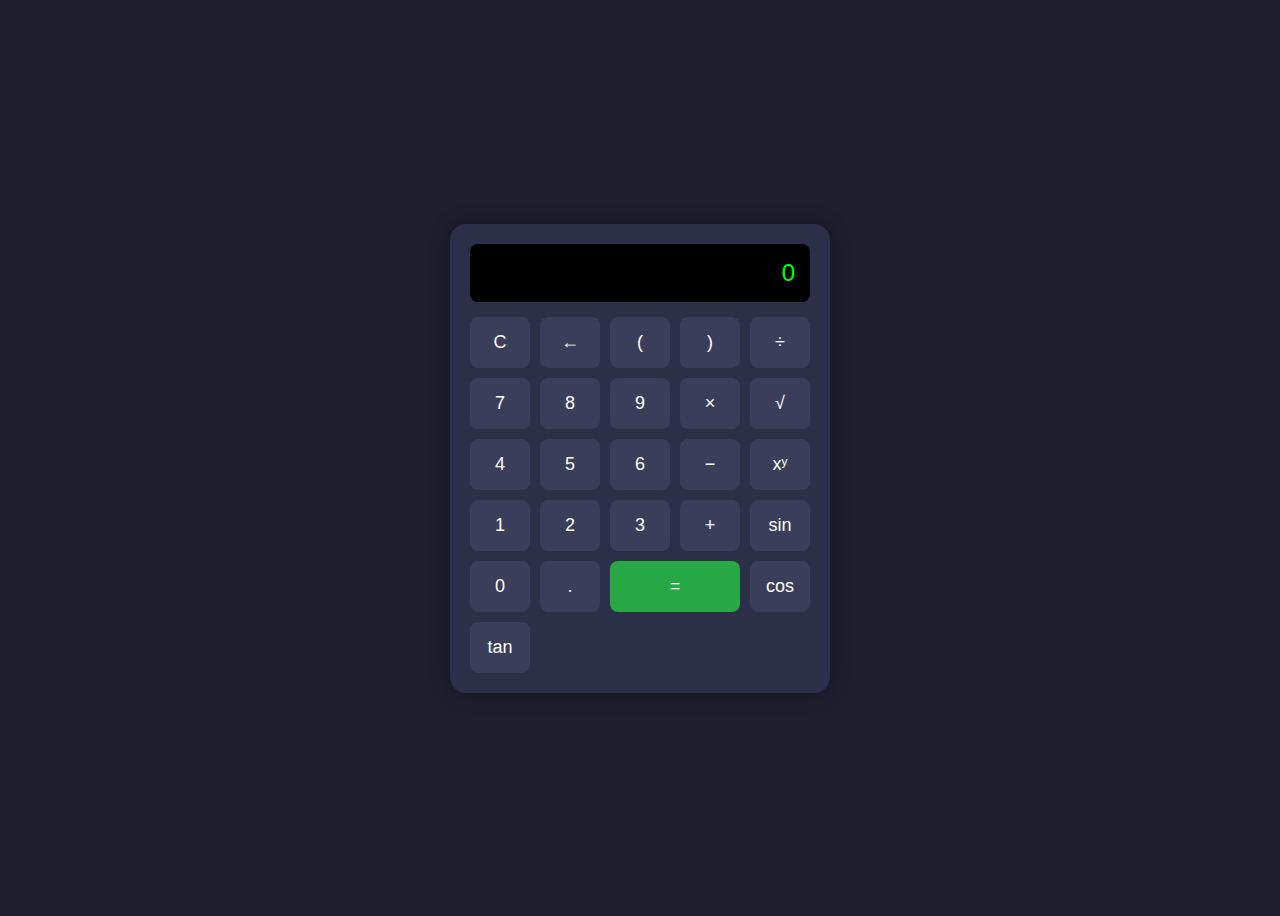
<file: index.html>
<!DOCTYPE html>
<html lang="fr">
<head>
  <meta charset="UTF-8">
  <title>Calculatrice Scientifique</title>
  <link rel="stylesheet" href="style.css">
</head>
<body>

<div class="calculator">
  <div class="display" id="display">0</div>
  <div class="buttons">
    <button onclick="clearDisplay()">C</button>
    <button onclick="deleteLast()">←</button>
    <button onclick="appendValue('(')">(</button>
    <button onclick="appendValue(')')">)</button>
    <button onclick="appendValue('/')">÷</button>

    <button onclick="appendValue('7')">7</button>
    <button onclick="appendValue('8')">8</button>
    <button onclick="appendValue('9')">9</button>
    <button onclick="appendValue('*')">×</button>
    <button onclick="appendFunction('sqrt')">√</button>

    <button onclick="appendValue('4')">4</button>
    <button onclick="appendValue('5')">5</button>
    <button onclick="appendValue('6')">6</button>
    <button onclick="appendValue('-')">−</button>
    <button onclick="appendValue('**')">xʸ</button>

    <button onclick="appendValue('1')">1</button>
    <button onclick="appendValue('2')">2</button>
    <button onclick="appendValue('3')">3</button>
    <button onclick="appendValue('+')">+</button>
    <button onclick="appendFunction('sin')">sin</button>

    <button onclick="appendValue('0')">0</button>
    <button onclick="appendValue('.')">.</button>
    <button onclick="calculate()" class="equal">=</button>
    <button onclick="appendFunction('cos')">cos</button>
    <button onclick="appendFunction('tan')">tan</button>
  </div>
</div>
<script src="script.js"></script>
</body>
</html>
</file>
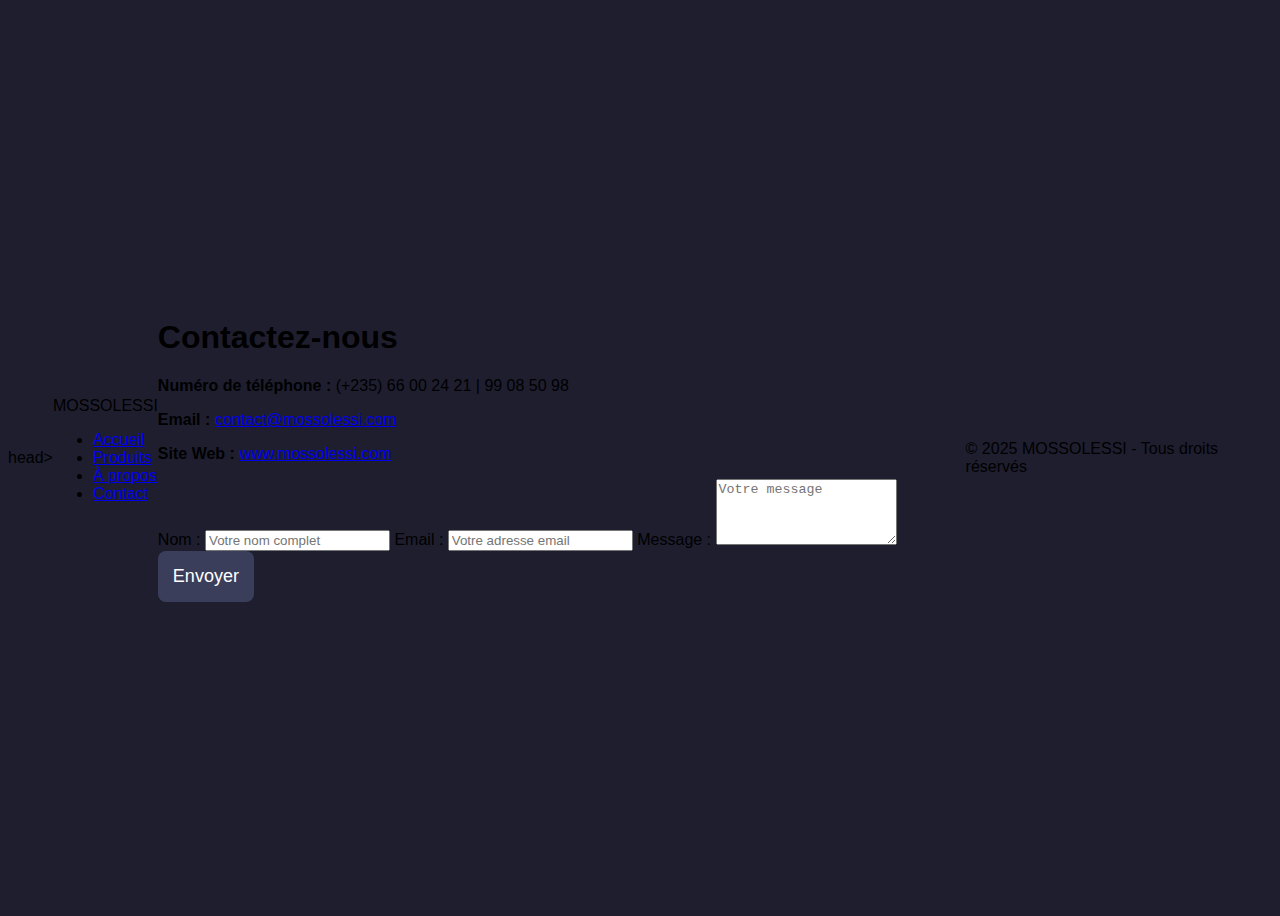
<file: contact.html>
head>
    <meta charset="UTF-8">
    <meta name="viewport" content="width=device-width, initial-scale=1.0">
    <title>contact</title>
    <link rel="stylesheet" href="style.css">
</head>
<body>

        <!-- Ceci est l'en tête de ma page html -->
        <header>
            <div class="logo">MOSSOLESSI</div>
            <nav>
              <ul>
                <li><a href="index.html">Accueil</a></li>
                <li><a href="produit.html">Produits</a></li>
                <li><a href="apropos.html">À propos</a></li>
                <li><a href="contact.html">Contact</a></li>
              </ul>
            </nav>
          </header>
    
          
        <!-- Ceci est le formulaire --> 
        <section class="contact">
          <h1>Contactez-nous</h1>
          <div class="contact-info">
              <p><strong>Numéro de téléphone :</strong> (+235) 66 00 24 21 | 99 08 50 98</p>
              <p><strong>Email :</strong> <a href="mailto:contact@mossolessi.com">contact@mossolessi.com</a></p>
              <p><strong>Site Web :</strong> <a href="http://www.mossolessi.com" target="_blank">www.mossolessi.com</a></p>
          </div>
          
          <form action="submit_form.php" method="POST" class="contact-form">
              <label for="name">Nom :</label>
              <input type="text" id="name" name="name" required placeholder="Votre nom complet">
  
              <label for="email">Email :</label>
              <input type="email" id="email" name="email" required placeholder="Votre adresse email">
  
              <label for="message">Message :</label>
              <textarea id="message" name="message" rows="4" required placeholder="Votre message"></textarea>
  
              <button type="submit" class="submit-btn">Envoyer</button>
          </form>
      </section>


      <br><br><br><br>
  

    <footer>
        <p>&copy; 2025 MOSSOLESSI - Tous droits réservés</p>
      </footer>
</body>
</html>
</file>
<file: style.css>
body {
    font-family: sans-serif;
    background: #1e1e2f;
    display: flex;
    justify-content: center;
    align-items: center;
    height: 100vh;
  }
  .calculator {
    background: #2c2f48;
    padding: 20px;
    border-radius: 16px;
    box-shadow: 0 0 20px rgba(0,0,0,0.3);
  }
  .display {
    background: #000;
    color: #0f0;
    font-size: 24px;
    padding: 15px;
    border-radius: 8px;
    text-align: right;
    margin-bottom: 15px;
    min-width: 300px;
    overflow-x: auto;
  }
  .buttons {
    display: grid;
    grid-template-columns: repeat(5, 60px);
    gap: 10px;
  }
  button {
    padding: 15px;
    font-size: 18px;
    border: none;
    border-radius: 8px;
    background-color: #3b3e5b;
    color: white;
    cursor: pointer;
  }
  button:hover {
    background-color: #5a5e8f;
  }
  .equal {
    grid-column: span 2;
    background-color: #28a745;
  }
  .equal:hover {
    background-color: #218838;
  }
</file>
